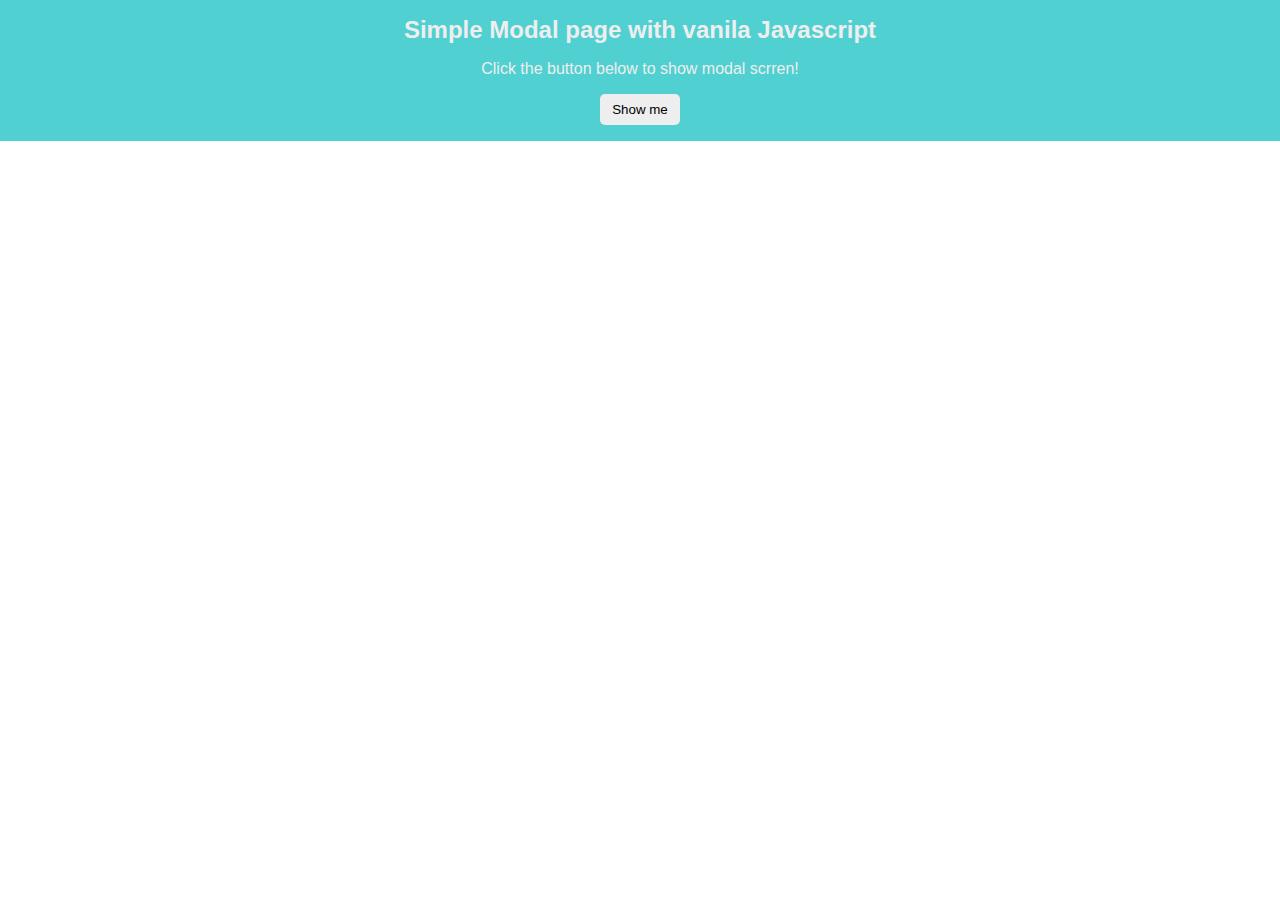
<file: simple-modal/index.html>
<!DOCTYPE html>
<html>
  <head>
    <meta charset="UTF-8" />
    <title>Simple Modal</title>
    <link rel="stylesheet" href="style.css" />
  </head>
  <body>
    <div class="container">
      <h2>Simple Modal page with vanila Javascript</h2>
      <p>Click the button below to show modal scrren!</p>
      <button id="modal-open-button" class="button">Show me</button>
    </div>

    <div id="modal-container">
      <div id="modal-overlay"></div>
      <div id="modal">
        <h2>Hello I'm modal</h2>
        <button id="modal-close-button" class="button">Close me</button>
      </div>
    </div>

    <script src="script.js"></script>
  </body>
</html>
</file>
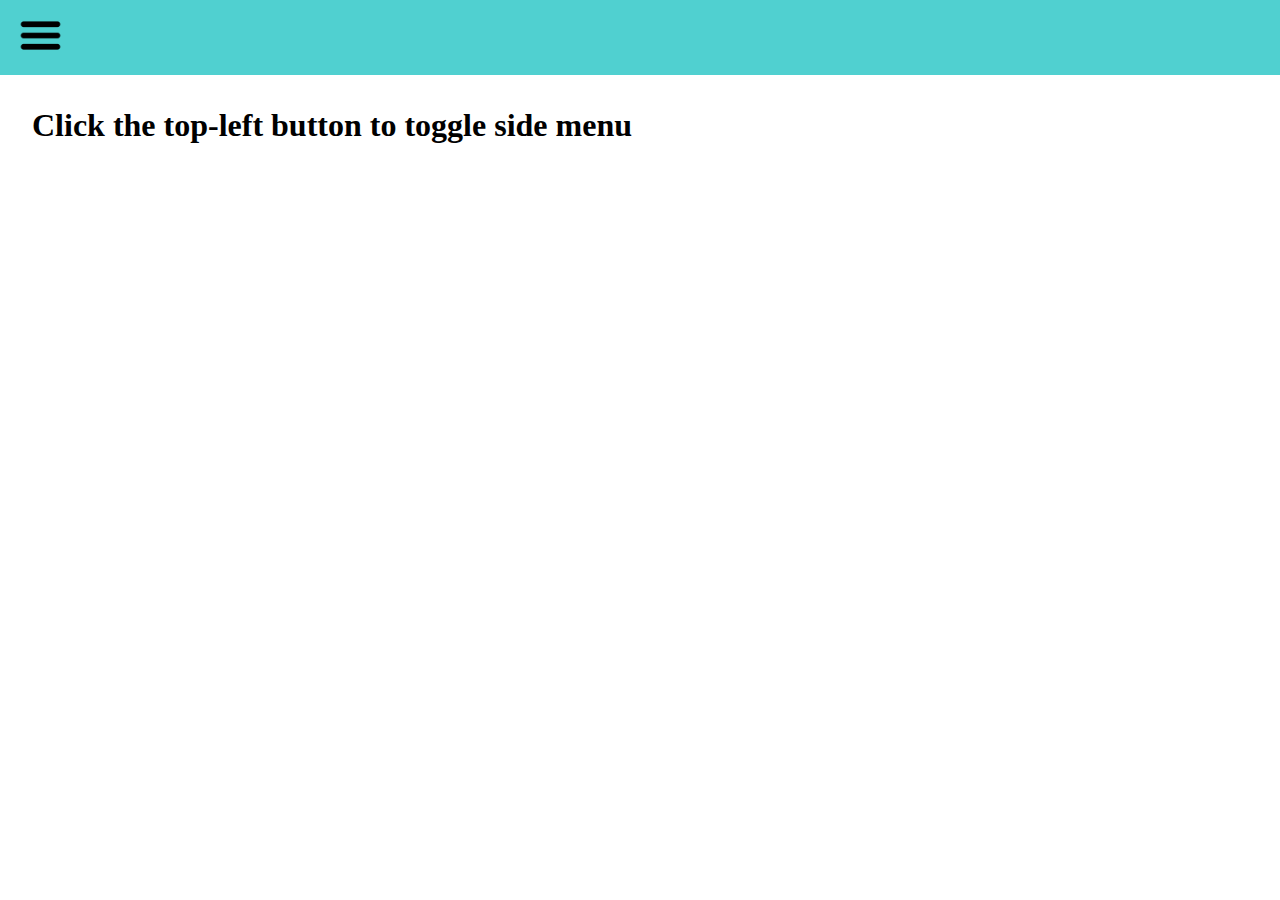
<file: slide-navbar/index.html>
<!DOCTYPE html>
<html>
  <head>
    <meta charset="UTF-8" />
    <title>Slide Navbar</title>
    <link rel="stylesheet" href="style.css" />
  </head>
  <body>
    <div id="main-container">
      <nav id="side-menu">
        <ul>
          <li><a href="#">Home</a></li>
          <li><a href="#">About</a></li>
          <li><a href="#">Blog</a></li>
        </ul>
      </nav>
      <header>
        <button id="menu-toggle">
          <img src="./hamburger-menu.png" alt="menu-toggle-img" />
        </button>
      </header>
      <section>
        <h1>Click the top-left button to toggle side menu</h1>
      </section>
    </div>

    <script src="script.js"></script>
  </body>
</html>
</file>
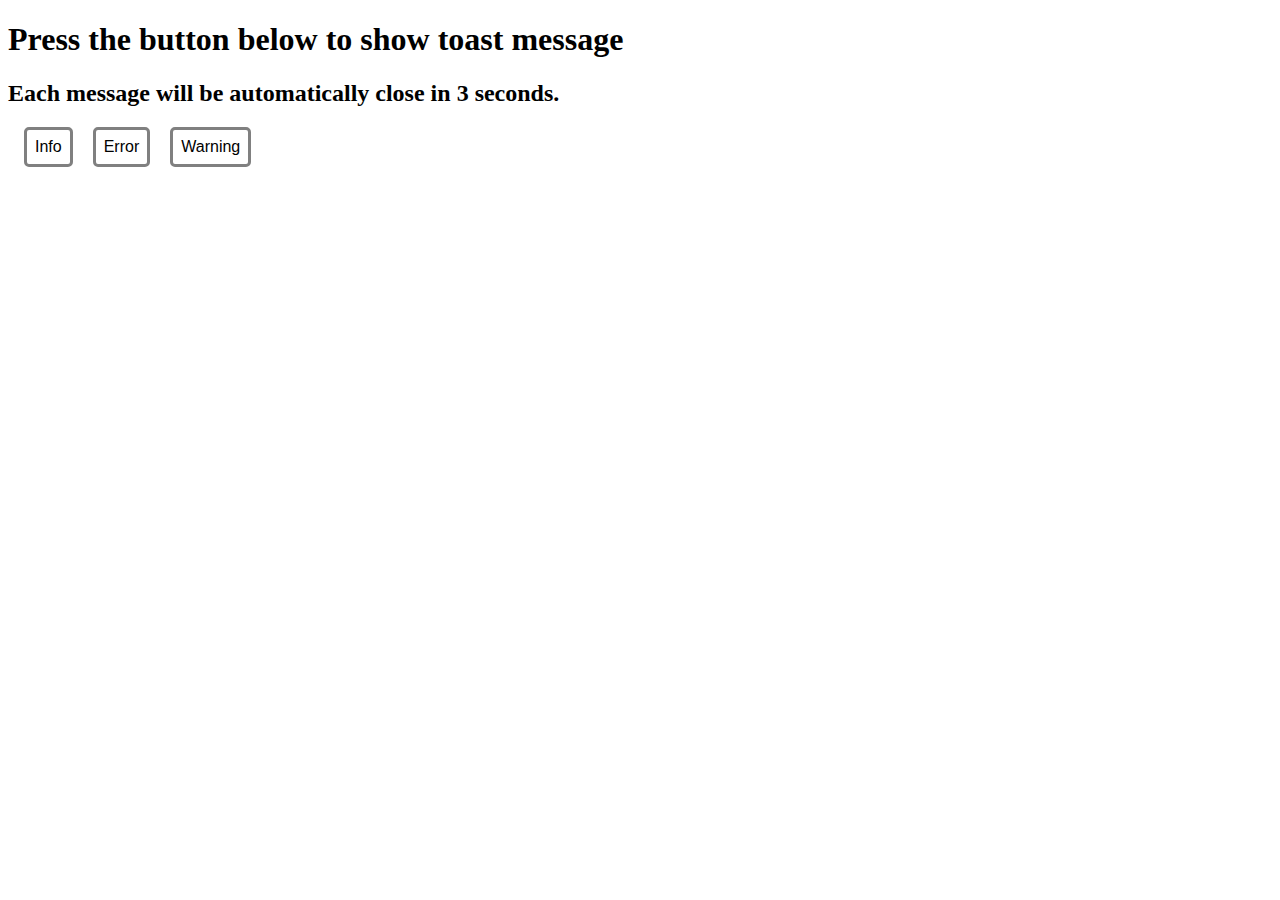
<file: toast-message/index.html>
<!DOCTYPE html>
<html>
  <head>
    <title>Toast Meassge</title>
    <meta charset="UTF-8" />
    <link rel="stylesheet" href="style.css" />
  </head>
  <body>
    <h1>Press the button below to show toast message</h1>
    <h2>Each message will be automatically close in 3 seconds.</h2>
    <div id="button-list">
      <button id="toast-info-button">Info</button>
      <button id="toast-error-button">Error</button>
      <button id="toast-warning-button">Warning</button>
    </div>
    <div id="toast-list"></div>
    <script src="script.js"></script>
  </body>
</html>
</file>
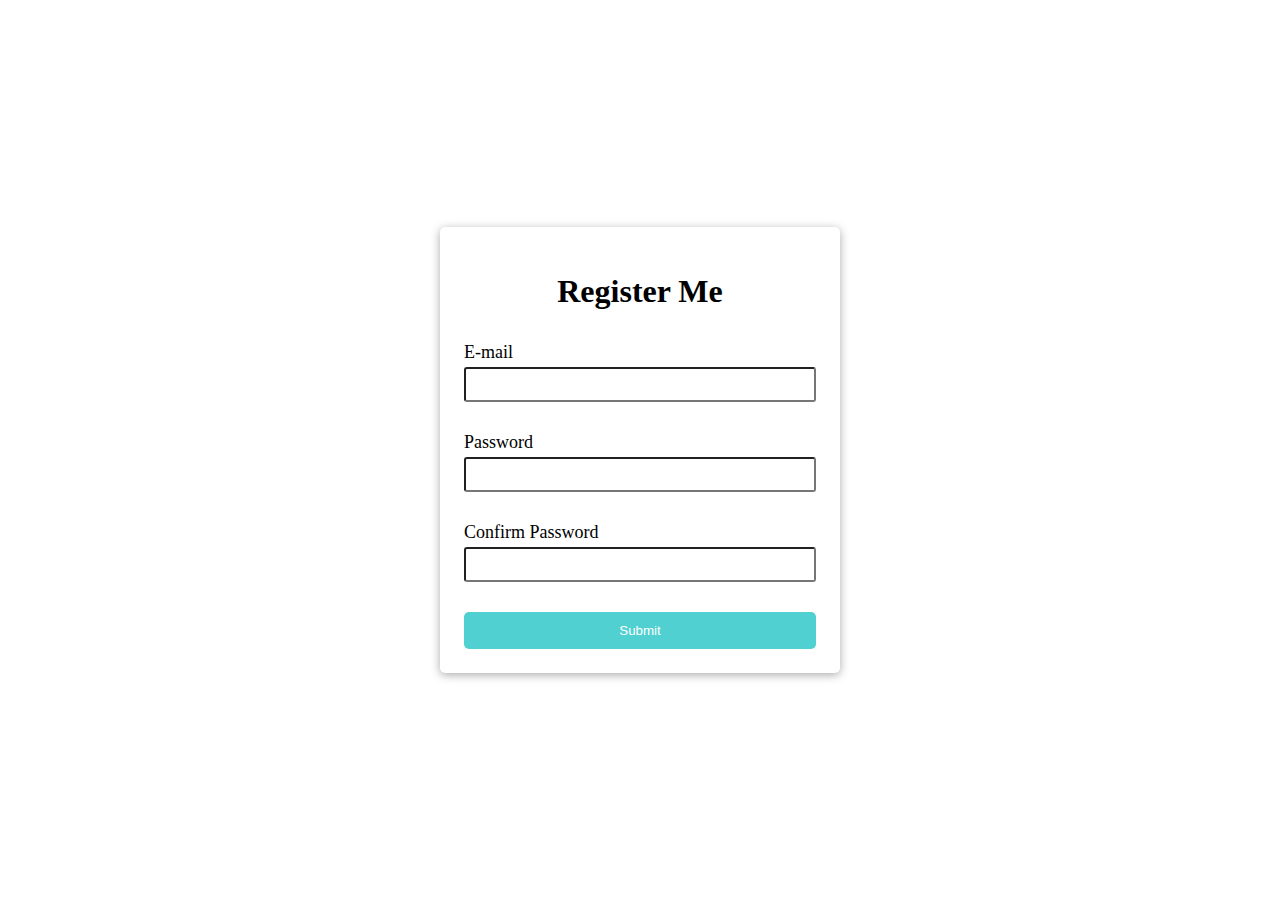
<file: validated-form/index.html>
<!DOCTYPE html>
<html>
  <head>
    <meta charset="UTF-8" />
    <title>Validated form</title>
    <link rel="stylesheet" href="style.css" />
  </head>
  <body>
    <div id="main-flex">
      <div id="container">
        <h1>Register Me</h1>
        <form id="register-form">
          <div class="form-group">
            <label for="email">E-mail</label>
            <input type="text" id="email" />
            <small>Error message here</small>
          </div>
          <div class="form-group">
            <label for="password">Password</label>
            <input type="password" id="password" />
            <small>Error message here</small>
          </div>
          <div class="form-group">
            <label for="password-confirm">Confirm Password</label>
            <input type="password" id="password-confirm" />
            <small>Error message here</small>
          </div>
          <button type="submit">Submit</button>
        </form>
      </div>
    </div>
    <script src="script.js"></script>
  </body>
</html>
</file>
<file: simple-modal/style.css>
body {
  font-family: sans-serif;
  margin: 0;
}

.container {
  background-color: #50d0d0;
  color: #eeeeee;
  padding: 1rem;
  text-align: center;
}

h2 {
  margin: 0;
}

#modal-open-button {
  background-color: #eeeeee;
  color: #000000;
  border: none;
  border-radius: 5px;
  padding: 8px 12px;

  cursor: pointer;
}

#modal-container {
  position: fixed;
  top: 0;
  left: 0;
  right: 0;
  bottom: 0;

  display: none;
}

#modal-container.modal-show {
  display: block;
}

#modal-overlay {
  position: absolute;
  background-color: rgba(0, 0, 0, 0.5);
  width: 100%;
  height: 100%;
}

#modal {
  background-color: #fff;
  position: absolute;
  top: 50%;
  left: 50%;
  transform: translate(-50%, -50%);

  width: 300px;
  max-width: 100%;
  padding: 2rem;

  border-radius: 5px;
  text-align: center;
}

#modal-close-button {
  background-color: #50d0d0;
  color: #eee;
  border: none;
  border-radius: 5px;
  padding: 8px 12px;
  margin-top: 1rem;
  cursor: pointer;
}
</file>
<file: slide-navbar/style.css>
:root {
  --side-menu-width: 200px;
}
body {
  margin: 0;
}
#main-container {
  width: 100%;
  height: 100vh;
  transition: transform 0.3s ease, width 0.3s ease;
}
#main-container.show-side-menu {
  transform: translateX(var(--side-menu-width));
  width: calc(100% - var(--side-menu-width));
}

nav {
  position: fixed;
  background-color: #50d0d0;
  width: var(--side-menu-width);
  height: 100%;
  transform: translateX(-100%);
}

nav ul {
  list-style-type: none;
  padding: 24px;
  margin: 0;
}

nav ul li {
  margin-bottom: 16px;
}

nav ul li a {
  text-decoration: none;
  font-size: 20px;
  color: black;
}

header {
  background-color: #50d0d0;
  color: #fff;
  height: 75px;
  align-items: center;
}
#menu-toggle {
  margin: 11.5px;
  background-color: transparent;
  border: none;
  cursor: pointer;
}

#menu-toggle img {
  height: 45px;
  width: 45px;
}

section {
  padding: 2rem;
}
section h1 {
  margin: 0;
}
</file>
<file: toast-message/style.css>
#toast-list {
  position: fixed;
  bottom: 0;
  right: 0;

  padding: 2rem;
}

#button-list button {
  padding: 0.5rem;
  margin-left: 1rem;
  font-size: 16px;
  border: solid grey;
  background-color: #fff;
  border-radius: 5px;
  cursor: pointer;
}
.toast-container {
  /* box-sizing: border-box; */
  position: relative;
  width: 250px;
  background-color: #50d0d0;
  /* height: 50px; */
  color: #fff;
  font-weight: bold;
  border-radius: 10px;
  padding: 2rem 1rem 1rem;

  animation: showToast 300ms linear;
}

.toast-container.toast-error {
  background-color: #be1e3e;
}
.toast-container.toast-warning {
  background-color: #ffc639;
}
.toast-container.fade-out {
  animation: fadeOutToast 150ms ease;
}

.toast-container:not(:first-child) {
  margin-top: 1rem;
}

.toast-container .close-button {
  position: absolute;
  top: 0.5rem;
  right: 0.5rem;

  font-size: 16px;

  border: none;
  background-color: transparent;
  cursor: pointer;
}

@keyframes showToast {
  from {
    transform: translateY(100%);
    opacity: 0;
  }

  to {
    transform: translateY(0%);
    opacity: 1;
  }
}

@keyframes fadeOutToast {
  from {
    opacity: 1;
  }

  to {
    opacity: 0;
  }
}
</file>
<file: validated-form/style.css>
* {
  box-sizing: border-box;
}

body {
  margin: 0;
}
#main-flex {
  height: 100vh;
  width: 100vw;

  display: flex;
  align-items: center;
  justify-content: center;
}
#container {
  box-shadow: 0 2px 10px #aaa;
  width: 400px;
  border-radius: 5px;

  padding: 1.5rem;
}

#container h1 {
  text-align: center;
  margin-bottom: 2rem;
}

.form-group {
  margin-bottom: 0.7rem;
}

.form-group label {
  display: block;
  margin-bottom: 0.3rem;
  font-size: 18px;
}

.form-group input {
  display: block;
  width: 100%;
  border-radius: 3px;
  padding: 0.5rem;
}

.form-group.error input {
  border-color: red;
}

.form-group small {
  visibility: hidden;
  color: red;
}

.form-group.error small {
  visibility: visible;
}

#container button {
  display: block;
  width: 100%;

  cursor: pointer;
  border: none;
  background-color: #50d0d0;
  color: #fff;
  border-radius: 5px;
  padding: 0.7rem;
}
</file>
